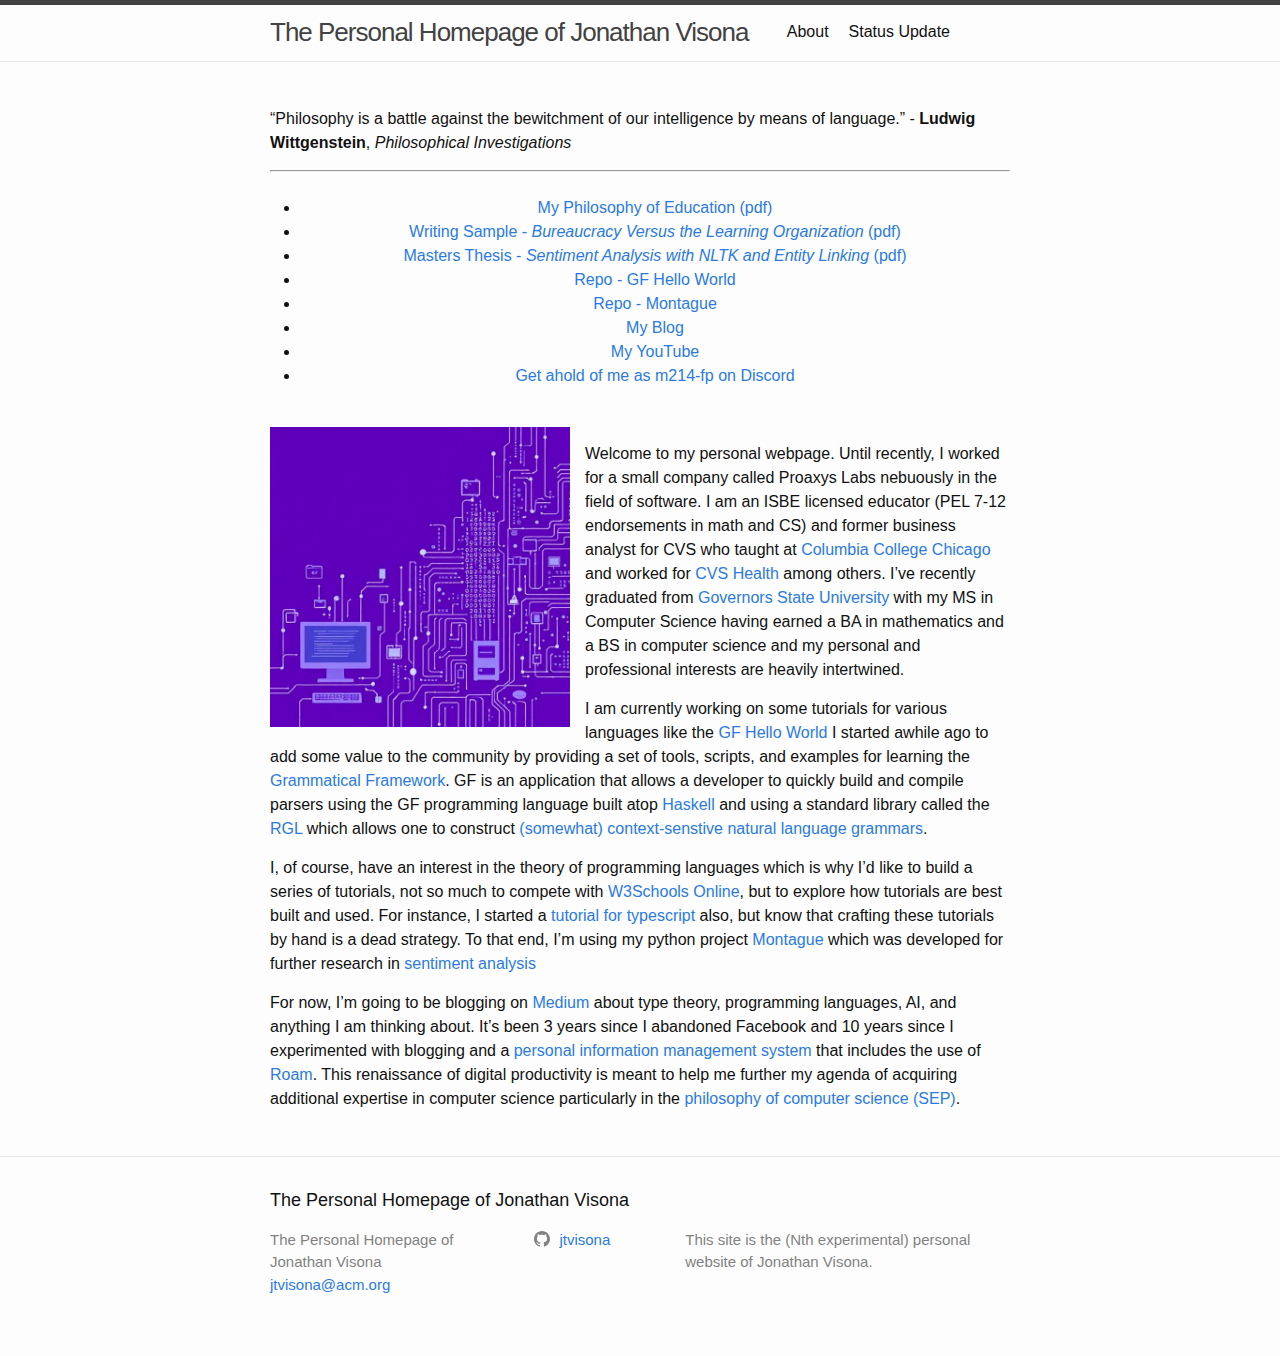
<file: index.html>
<!DOCTYPE html>
<html lang="en"><head>
  <meta charset="utf-8">
  <meta http-equiv="X-UA-Compatible" content="IE=edge">
  <meta name="viewport" content="width=device-width, initial-scale=1"><!-- Begin Jekyll SEO tag v2.8.0 -->
<title>The Personal Homepage of Jonathan Visona | This site is the (Nth experimental) personal website of Jonathan Visona.</title>
<meta name="generator" content="Jekyll v3.9.5" />
<meta property="og:title" content="The Personal Homepage of Jonathan Visona" />
<meta property="og:locale" content="en_US" />
<meta name="description" content="This site is the (Nth experimental) personal website of Jonathan Visona." />
<meta property="og:description" content="This site is the (Nth experimental) personal website of Jonathan Visona." />
<link rel="canonical" href="jtvisona.github.io/" />
<meta property="og:url" content="jtvisona.github.io/" />
<meta property="og:site_name" content="The Personal Homepage of Jonathan Visona" />
<meta property="og:type" content="website" />
<meta name="twitter:card" content="summary" />
<meta property="twitter:title" content="The Personal Homepage of Jonathan Visona" />
<script type="application/ld+json">
{"@context":"https://schema.org","@type":"WebSite","description":"This site is the (Nth experimental) personal website of Jonathan Visona.","headline":"The Personal Homepage of Jonathan Visona","name":"The Personal Homepage of Jonathan Visona","url":"jtvisona.github.io/"}</script>
<!-- End Jekyll SEO tag -->
<link rel="stylesheet" href="/assets/main.css"><link type="application/atom+xml" rel="alternate" href="jtvisona.github.io/feed.xml" title="The Personal Homepage of Jonathan Visona" />
</head>
<body><header class="site-header" role="banner">

  <div class="wrapper"><a class="site-title" rel="author" href="/">The Personal Homepage of Jonathan Visona</a><nav class="site-nav">
        <input type="checkbox" id="nav-trigger" class="nav-trigger" />
        <label for="nav-trigger">
          <span class="menu-icon">
            <svg viewBox="0 0 18 15" width="18px" height="15px">
              <path d="M18,1.484c0,0.82-0.665,1.484-1.484,1.484H1.484C0.665,2.969,0,2.304,0,1.484l0,0C0,0.665,0.665,0,1.484,0 h15.032C17.335,0,18,0.665,18,1.484L18,1.484z M18,7.516C18,8.335,17.335,9,16.516,9H1.484C0.665,9,0,8.335,0,7.516l0,0 c0-0.82,0.665-1.484,1.484-1.484h15.032C17.335,6.031,18,6.696,18,7.516L18,7.516z M18,13.516C18,14.335,17.335,15,16.516,15H1.484 C0.665,15,0,14.335,0,13.516l0,0c0-0.82,0.665-1.483,1.484-1.483h15.032C17.335,12.031,18,12.695,18,13.516L18,13.516z"/>
            </svg>
          </span>
        </label>

        <div class="trigger"><a class="page-link" href="/about/">About</a><a class="page-link" href="/status_update.html">Status Update</a><a class="page-link" href="/"></a><a class="page-link" href="/jtvisona.github.io/"></a><a class="page-link" href="/jtvisona.github.io/jtvisona.github.io/"></a></div>
      </nav></div>
</header>
<main class="page-content" aria-label="Content">
      <div class="wrapper">
        <div class="home"><h1 class="page-heading"></h1>
<p>“Philosophy is a battle against the bewitchment of our intelligence by means of language.” - <strong>Ludwig Wittgenstein</strong>, <em>Philosophical Investigations</em></p>
<hr />
<br>
<ul style="text-align: center;">
  <li><a href="https://github.com/jtvisona/shared-docs/blob/main/jtv-PhilOfEd.pdf" download>My Philosophy of Education (pdf)</a></li>
  <li><a href="https://github.com/jtvisona/shared-docs/blob/main/jtv-BurVtheLO.pdf" download>Writing Sample - <em>Bureaucracy Versus the Learning Organization</em> (pdf)</a></li>
  <li><a href="https://github.com/jtvisona/shared-docs/blob/main/jtv-SAwNLTKandEL.pdf" download>Masters Thesis - <em>Sentiment Analysis with NLTK and Entity Linking</em> (pdf)</a></li>
  <li><a href="https://github.com/jtvisona/gf-hello-world">Repo - GF Hello World</a></li>
  <li><a href="https://github.com/jtvisona/montague">Repo - Montague</a></li>
  <li><a href="https://medium.com/@jonathanvisona">My Blog</a></li>
  <li><a href="https://www.youtube.com/channel/UCNAnawTYyrf-EGBoqz0AA7A">My YouTube</a></li>
  <li><a href="https://discord.com/download">Get ahold of me as m214-fp on Discord</a></li>
</ul>
<br>
<p><img src="/images/data_computers_education.png" alt="Data, Computers, and Education" title="a title" width="300" height="300" class="image-left"/></p>

<p>Welcome to my personal webpage. Until recently, I worked for a small company called Proaxys Labs nebuously in the field of software. I am an ISBE licensed educator (PEL 7-12 endorsements in math and CS) and former business analyst for CVS who taught at <a href="https://www.colum.edu/">Columbia College Chicago</a> and worked for <a href="https://www.cvshealth.com/">CVS Health</a> among others. I’ve recently graduated from <a href="https://www.govst.edu/">Governors State University</a> with my MS in Computer Science having earned a BA in mathematics and a BS in computer science and my personal and professional interests are heavily intertwined.</p>

<p>I am currently working on some tutorials for various languages like the <a href="https://github.com/jtvisona/gf-hello-world">GF Hello World</a> I started awhile ago to add some value to the community by providing a set of tools, scripts, and examples for learning the <a href="https://www.grammaticalframework.org/">Grammatical Framework</a>. GF is an application that allows a developer to quickly build and compile parsers using the GF programming language built atop <a href="https://www.haskell.org/">Haskell</a> and using a standard library called the <a href="https://www.grammaticalframework.org/lib/doc/rgl-tutorial/index.html">RGL</a> which allows one to construct <a href="https://en.wikipedia.org/wiki/Context-sensitive_grammar">(somewhat) context-senstive natural language grammars</a>.</p>

<p>I, of course, have an interest in the theory of programming languages which is why I’d like to build a series of tutorials, not so much to compete with <a href="https://www.w3schools.com/">W3Schools Online</a>, but to explore how tutorials are best built and used. For instance, I started a <a href="https://github.com/jtvisona/ts-hello-world">tutorial for typescript</a> also, but know that crafting these tutorials by hand is a dead strategy. To that end, I’m using my python project <a href="https://github.com/jtvisona/montague">Montague</a> which was developed for further research in <a href="https://en.wikipedia.org/wiki/Sentiment_analysis">sentiment analysis</a></p>

<p>For now, I’m going to be blogging on <a href="https://medium.com/@jonathanvisona">Medium</a> about type theory, programming languages, AI, and anything I am thinking about. It’s been 3 years since I abandoned Facebook and 10 years since I experimented with blogging and a <a href="https://en.wikipedia.org/wiki/Personal_information_management">personal information management system</a> that includes the use of <a href="roamreasearch.com">Roam</a>. This renaissance of digital productivity is meant to help me further my agenda of acquiring additional expertise in computer science particularly in the <a href="https://plato.stanford.edu/entries/computer-science/">philosophy of computer science (SEP)</a>.</p>

</div>

      </div>
    </main><footer class="site-footer h-card">
  <data class="u-url" href="/"></data>

  <div class="wrapper">

    <h2 class="footer-heading">The Personal Homepage of Jonathan Visona</h2>

    <div class="footer-col-wrapper">
      <div class="footer-col footer-col-1">
        <ul class="contact-list">
          <li class="p-name">The Personal Homepage of Jonathan Visona</li><li><a class="u-email" href="mailto:jtvisona@acm.org">jtvisona@acm.org</a></li></ul>
      </div>

      <div class="footer-col footer-col-2"><ul class="social-media-list"><li><a href="https://github.com/jtvisona"><svg class="svg-icon"><use xlink:href="/assets/minima-social-icons.svg#github"></use></svg> <span class="username">jtvisona</span></a></li></ul>
</div>

      <div class="footer-col footer-col-3">
        <p>This site is the (Nth experimental) personal website of Jonathan Visona.</p>
      </div>
    </div>

  </div>

</footer>
</body>

</html>
</file>
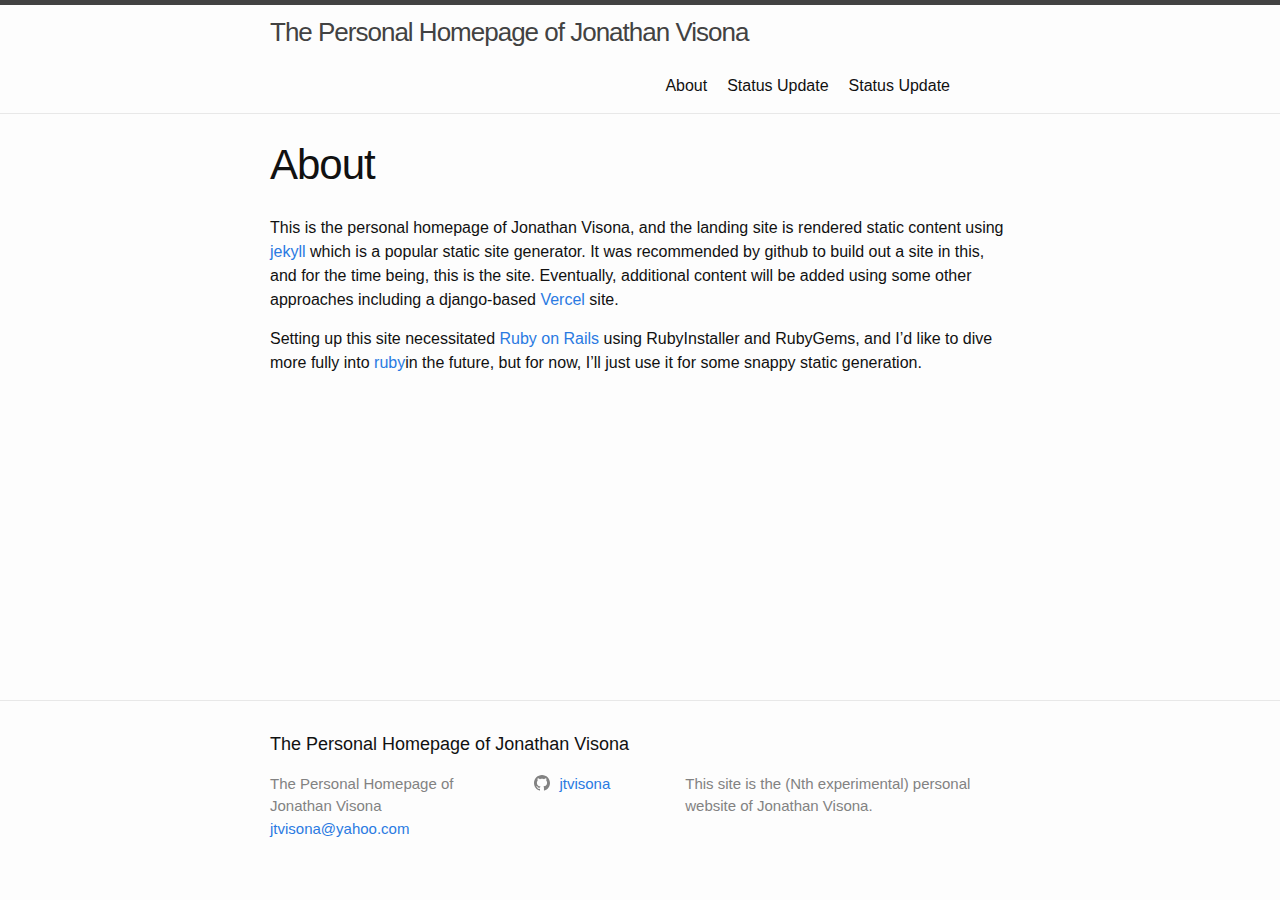
<file: about/index.html>
<!DOCTYPE html>
<html lang="en"><head>
  <meta charset="utf-8">
  <meta http-equiv="X-UA-Compatible" content="IE=edge">
  <meta name="viewport" content="width=device-width, initial-scale=1"><!-- Begin Jekyll SEO tag v2.8.0 -->
<title>About | The Personal Homepage of Jonathan Visona</title>
<meta name="generator" content="Jekyll v3.9.5" />
<meta property="og:title" content="About" />
<meta property="og:locale" content="en_US" />
<meta name="description" content="This site is the (Nth experimental) personal website of Jonathan Visona." />
<meta property="og:description" content="This site is the (Nth experimental) personal website of Jonathan Visona." />
<link rel="canonical" href="jtvisona.github.io/about/" />
<meta property="og:url" content="jtvisona.github.io/about/" />
<meta property="og:site_name" content="The Personal Homepage of Jonathan Visona" />
<meta property="og:type" content="website" />
<meta name="twitter:card" content="summary" />
<meta property="twitter:title" content="About" />
<script type="application/ld+json">
{"@context":"https://schema.org","@type":"WebSite","description":"This site is the (Nth experimental) personal website of Jonathan Visona.","headline":"About","name":"The Personal Homepage of Jonathan Visona","url":"jtvisona.github.io/about/"}</script>
<!-- End Jekyll SEO tag -->
<link rel="stylesheet" href="/assets/main.css"><link type="application/atom+xml" rel="alternate" href="jtvisona.github.io/feed.xml" title="The Personal Homepage of Jonathan Visona" /></head>
<body><header class="site-header" role="banner">

  <div class="wrapper"><a class="site-title" rel="author" href="/">The Personal Homepage of Jonathan Visona</a><nav class="site-nav">
        <input type="checkbox" id="nav-trigger" class="nav-trigger" />
        <label for="nav-trigger">
          <span class="menu-icon">
            <svg viewBox="0 0 18 15" width="18px" height="15px">
              <path d="M18,1.484c0,0.82-0.665,1.484-1.484,1.484H1.484C0.665,2.969,0,2.304,0,1.484l0,0C0,0.665,0.665,0,1.484,0 h15.032C17.335,0,18,0.665,18,1.484L18,1.484z M18,7.516C18,8.335,17.335,9,16.516,9H1.484C0.665,9,0,8.335,0,7.516l0,0 c0-0.82,0.665-1.484,1.484-1.484h15.032C17.335,6.031,18,6.696,18,7.516L18,7.516z M18,13.516C18,14.335,17.335,15,16.516,15H1.484 C0.665,15,0,14.335,0,13.516l0,0c0-0.82,0.665-1.483,1.484-1.483h15.032C17.335,12.031,18,12.695,18,13.516L18,13.516z"/>
            </svg>
          </span>
        </label>

        <div class="trigger"><a class="page-link" href="/about/">About</a><a class="page-link" href="/post_template.markdown.txt">Status Update</a><a class="page-link" href="/status_update.html">Status Update</a><a class="page-link" href="/"></a><a class="page-link" href="/jtvisona.github.io/"></a><a class="page-link" href="/jtvisona.github.io/jtvisona.github.io/"></a></div>
      </nav></div>
</header>
<main class="page-content" aria-label="Content">
      <div class="wrapper">
        <article class="post">

  <header class="post-header">
    <h1 class="post-title">About</h1>
  </header>

  <div class="post-content">
    <p>This is the personal homepage of Jonathan Visona, and the landing site is rendered static content using <a href="https://en.wikipedia.org/wiki/Jekyll_(software)">jekyll</a> which is a popular static site generator. It was recommended by github to build out a site in this, and for the time being, this is the site. Eventually, additional content will be added using some other approaches including a django-based <a href="https://en.wikipedia.org/wiki/Vercel">Vercel</a> site.</p>

<p>Setting up this site necessitated <a href="https://en.wikipedia.org/wiki/Ruby_on_Rails">Ruby on Rails</a> using RubyInstaller and RubyGems, and I’d like to dive more fully into <a href="https://en.wikipedia.org/wiki/Ruby_(programming_language)">ruby</a>in the future, but for now, I’ll just use it for some snappy static generation.</p>


  </div>

</article>

      </div>
    </main><footer class="site-footer h-card">
  <data class="u-url" href="/"></data>

  <div class="wrapper">

    <h2 class="footer-heading">The Personal Homepage of Jonathan Visona</h2>

    <div class="footer-col-wrapper">
      <div class="footer-col footer-col-1">
        <ul class="contact-list">
          <li class="p-name">The Personal Homepage of Jonathan Visona</li><li><a class="u-email" href="mailto:jtvisona@yahoo.com">jtvisona@yahoo.com</a></li></ul>
      </div>

      <div class="footer-col footer-col-2"><ul class="social-media-list"><li><a href="https://github.com/jtvisona"><svg class="svg-icon"><use xlink:href="/assets/minima-social-icons.svg#github"></use></svg> <span class="username">jtvisona</span></a></li></ul>
</div>

      <div class="footer-col footer-col-3">
        <p>This site is the (Nth experimental) personal website of Jonathan Visona.</p>
      </div>
    </div>

  </div>

</footer>
</body>

</html>
</file>
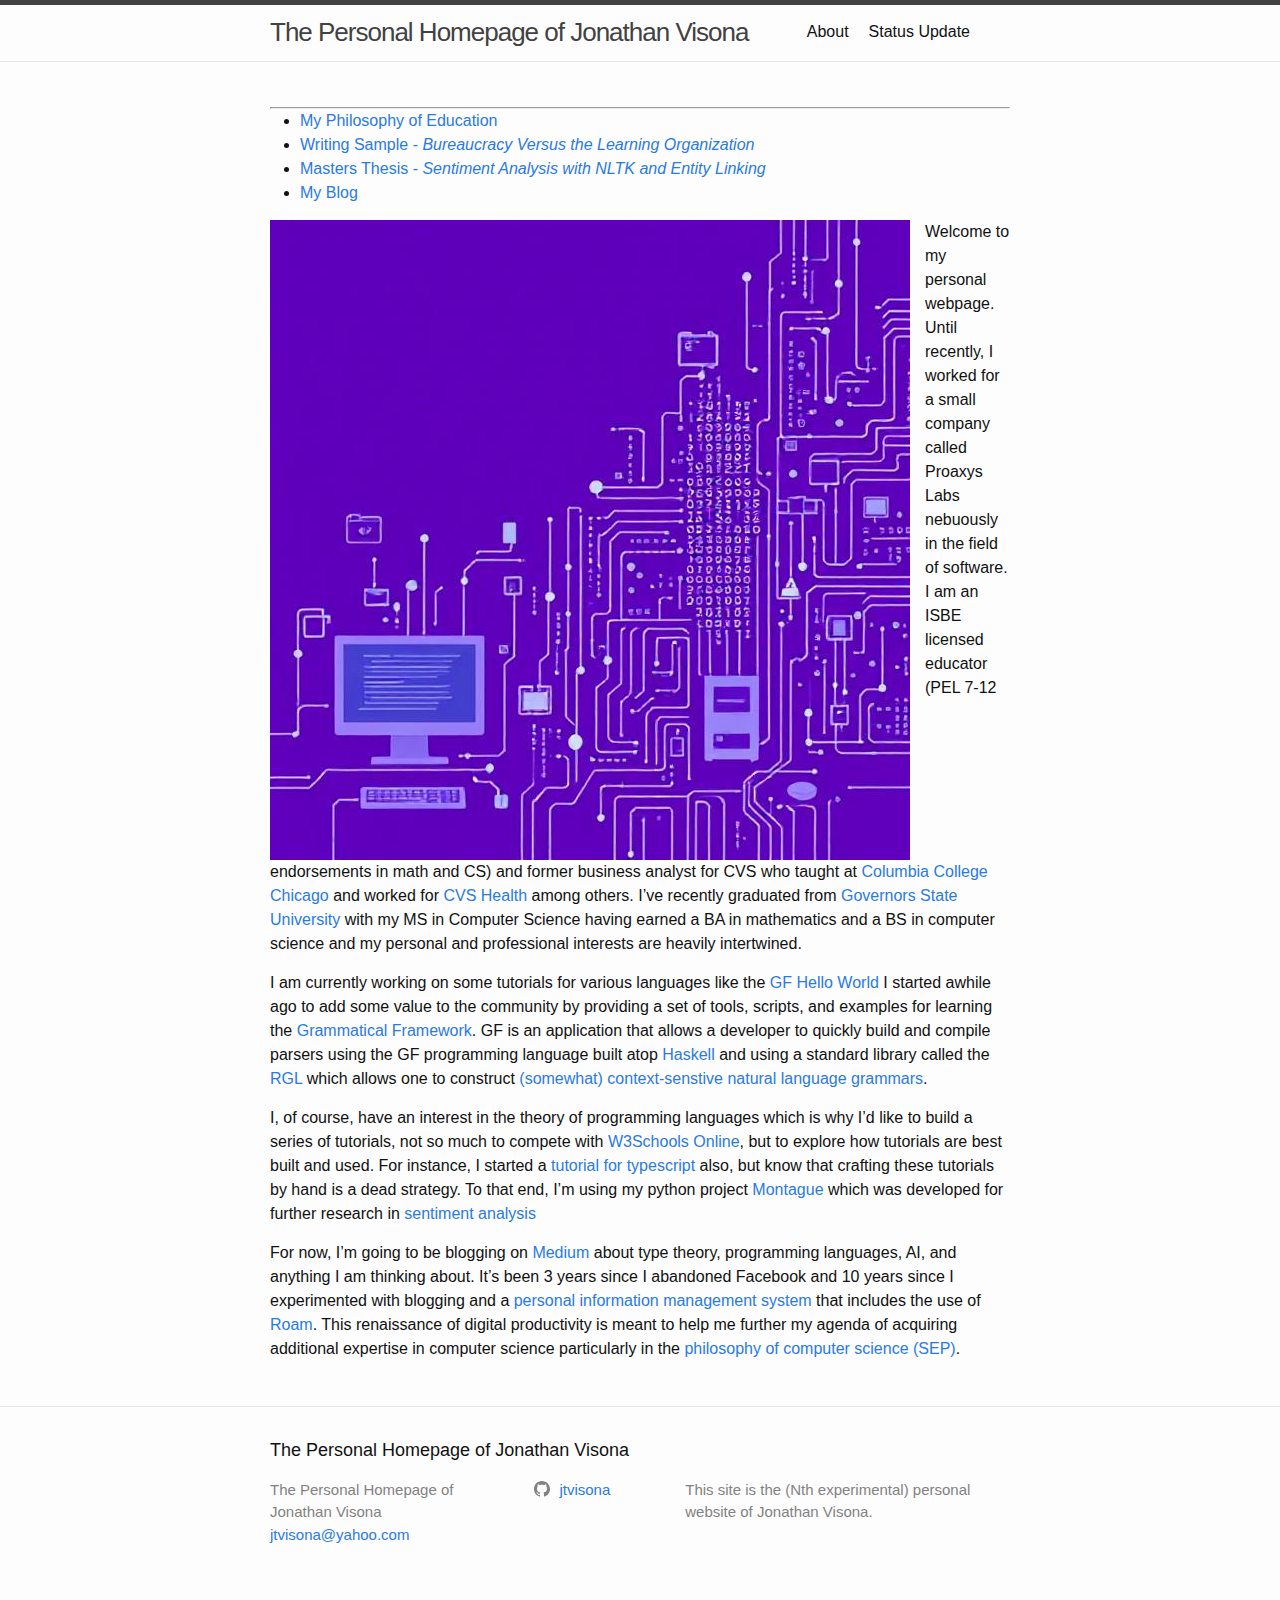
<file: jtvisona.github.io/index.html>
<!DOCTYPE html>
<html lang="en"><head>
  <meta charset="utf-8">
  <meta http-equiv="X-UA-Compatible" content="IE=edge">
  <meta name="viewport" content="width=device-width, initial-scale=1"><!-- Begin Jekyll SEO tag v2.8.0 -->
<title>The Personal Homepage of Jonathan Visona | This site is the (Nth experimental) personal website of Jonathan Visona.</title>
<meta name="generator" content="Jekyll v3.9.5" />
<meta property="og:title" content="The Personal Homepage of Jonathan Visona" />
<meta property="og:locale" content="en_US" />
<meta name="description" content="This site is the (Nth experimental) personal website of Jonathan Visona." />
<meta property="og:description" content="This site is the (Nth experimental) personal website of Jonathan Visona." />
<link rel="canonical" href="jtvisona.github.io/" />
<meta property="og:url" content="jtvisona.github.io/" />
<meta property="og:site_name" content="The Personal Homepage of Jonathan Visona" />
<meta property="og:type" content="website" />
<meta name="twitter:card" content="summary" />
<meta property="twitter:title" content="The Personal Homepage of Jonathan Visona" />
<script type="application/ld+json">
{"@context":"https://schema.org","@type":"WebSite","description":"This site is the (Nth experimental) personal website of Jonathan Visona.","headline":"The Personal Homepage of Jonathan Visona","name":"The Personal Homepage of Jonathan Visona","url":"jtvisona.github.io/"}</script>
<!-- End Jekyll SEO tag -->
<link rel="stylesheet" href="/assets/main.css"><link type="application/atom+xml" rel="alternate" href="jtvisona.github.io/feed.xml" title="The Personal Homepage of Jonathan Visona" /></head>
<body><header class="site-header" role="banner">

  <div class="wrapper"><a class="site-title" rel="author" href="/">The Personal Homepage of Jonathan Visona</a><nav class="site-nav">
        <input type="checkbox" id="nav-trigger" class="nav-trigger" />
        <label for="nav-trigger">
          <span class="menu-icon">
            <svg viewBox="0 0 18 15" width="18px" height="15px">
              <path d="M18,1.484c0,0.82-0.665,1.484-1.484,1.484H1.484C0.665,2.969,0,2.304,0,1.484l0,0C0,0.665,0.665,0,1.484,0 h15.032C17.335,0,18,0.665,18,1.484L18,1.484z M18,7.516C18,8.335,17.335,9,16.516,9H1.484C0.665,9,0,8.335,0,7.516l0,0 c0-0.82,0.665-1.484,1.484-1.484h15.032C17.335,6.031,18,6.696,18,7.516L18,7.516z M18,13.516C18,14.335,17.335,15,16.516,15H1.484 C0.665,15,0,14.335,0,13.516l0,0c0-0.82,0.665-1.483,1.484-1.483h15.032C17.335,12.031,18,12.695,18,13.516L18,13.516z"/>
            </svg>
          </span>
        </label>

        <div class="trigger"><a class="page-link" href="/about/">About</a><a class="page-link" href="/template.html">Status Update</a><a class="page-link" href="/"></a><a class="page-link" href="/jtvisona.github.io/"></a></div>
      </nav></div>
</header>
<main class="page-content" aria-label="Content">
      <div class="wrapper">
        <div class="home"><h1 class="page-heading"></h1>
<hr />

<ul>
  <li><a href="https://github.com/jtvisona/shared-docs/blob/main/jtv-PhilOfEd.pdf">My Philosophy of Education</a></li>
  <li><a href="https://github.com/jtvisona/shared-docs/blob/main/jtv-BurVtheLO.pdf">Writing Sample - <em>Bureaucracy Versus the Learning Organization</em></a></li>
  <li><a href="https://github.com/jtvisona/shared-docs/blob/main/jtv-SAwNLTKandEL.pdf">Masters Thesis - <em>Sentiment Analysis with NLTK and Entity Linking</em></a></li>
  <li><a href="https://medium.com/@jonathanvisona">My Blog</a></li>
</ul>

<p><img src="/images/data_computers_education.png" alt="Data, Computers, and Education" title="DCI" class="image-left"/></p>

<p>Welcome to my personal webpage. Until recently, I worked for a small company called Proaxys Labs nebuously in the field of software. I am an ISBE licensed educator (PEL 7-12 endorsements in math and CS) and former business analyst for CVS who taught at <a href="https://www.colum.edu/">Columbia College Chicago</a> and worked for <a href="https://www.cvshealth.com/">CVS Health</a> among others. I’ve recently graduated from <a href="https://www.govst.edu/">Governors State University</a> with my MS in Computer Science having earned a BA in mathematics and a BS in computer science and my personal and professional interests are heavily intertwined.</p>

<p>I am currently working on some tutorials for various languages like the <a href="https://github.com/jtvisona/gf-hello-world">GF Hello World</a> I started awhile ago to add some value to the community by providing a set of tools, scripts, and examples for learning the <a href="https://www.grammaticalframework.org/">Grammatical Framework</a>. GF is an application that allows a developer to quickly build and compile parsers using the GF programming language built atop <a href="https://www.haskell.org/">Haskell</a> and using a standard library called the <a href="https://www.grammaticalframework.org/lib/doc/rgl-tutorial/index.html">RGL</a> which allows one to construct <a href="https://en.wikipedia.org/wiki/Context-sensitive_grammar">(somewhat) context-senstive natural language grammars</a>.</p>

<p>I, of course, have an interest in the theory of programming languages which is why I’d like to build a series of tutorials, not so much to compete with <a href="https://www.w3schools.com/">W3Schools Online</a>, but to explore how tutorials are best built and used. For instance, I started a <a href="https://github.com/jtvisona/ts-hello-world">tutorial for typescript</a> also, but know that crafting these tutorials by hand is a dead strategy. To that end, I’m using my python project <a href="https://github.com/jtvisona/montague">Montague</a> which was developed for further research in <a href="https://en.wikipedia.org/wiki/Sentiment_analysis">sentiment analysis</a></p>

<p>For now, I’m going to be blogging on <a href="https://medium.com/@jonathanvisona">Medium</a> about type theory, programming languages, AI, and anything I am thinking about. It’s been 3 years since I abandoned Facebook and 10 years since I experimented with blogging and a <a href="https://en.wikipedia.org/wiki/Personal_information_management">personal information management system</a> that includes the use of <a href="roamreasearch.com">Roam</a>. This renaissance of digital productivity is meant to help me further my agenda of acquiring additional expertise in computer science particularly in the <a href="https://plato.stanford.edu/entries/computer-science/">philosophy of computer science (SEP)</a>.</p>

</div>

      </div>
    </main><footer class="site-footer h-card">
  <data class="u-url" href="/"></data>

  <div class="wrapper">

    <h2 class="footer-heading">The Personal Homepage of Jonathan Visona</h2>

    <div class="footer-col-wrapper">
      <div class="footer-col footer-col-1">
        <ul class="contact-list">
          <li class="p-name">The Personal Homepage of Jonathan Visona</li><li><a class="u-email" href="mailto:jtvisona@yahoo.com">jtvisona@yahoo.com</a></li></ul>
      </div>

      <div class="footer-col footer-col-2"><ul class="social-media-list"><li><a href="https://github.com/jtvisona"><svg class="svg-icon"><use xlink:href="/assets/minima-social-icons.svg#github"></use></svg> <span class="username">jtvisona</span></a></li></ul>
</div>

      <div class="footer-col footer-col-3">
        <p>This site is the (Nth experimental) personal website of Jonathan Visona.</p>
      </div>
    </div>

  </div>

</footer>
</body>

</html>
</file>
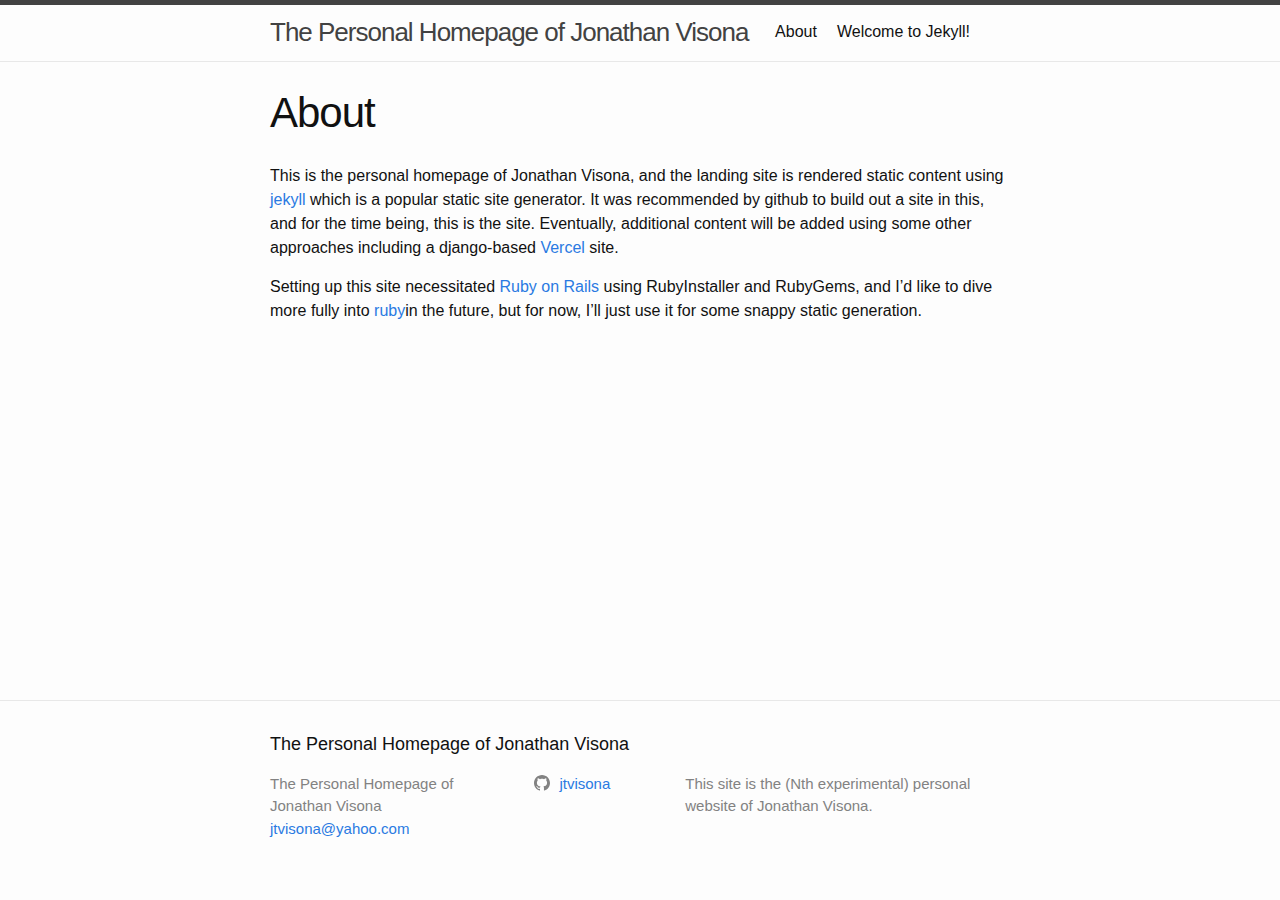
<file: jtvisona.github.io/about/index.html>
<!DOCTYPE html>
<html lang="en"><head>
  <meta charset="utf-8">
  <meta http-equiv="X-UA-Compatible" content="IE=edge">
  <meta name="viewport" content="width=device-width, initial-scale=1"><!-- Begin Jekyll SEO tag v2.8.0 -->
<title>About | The Personal Homepage of Jonathan Visona</title>
<meta name="generator" content="Jekyll v3.9.5" />
<meta property="og:title" content="About" />
<meta property="og:locale" content="en_US" />
<meta name="description" content="This site is the (Nth experimental) personal website of Jonathan Visona." />
<meta property="og:description" content="This site is the (Nth experimental) personal website of Jonathan Visona." />
<link rel="canonical" href="jtvisona.github.io/about/" />
<meta property="og:url" content="jtvisona.github.io/about/" />
<meta property="og:site_name" content="The Personal Homepage of Jonathan Visona" />
<meta property="og:type" content="website" />
<meta name="twitter:card" content="summary" />
<meta property="twitter:title" content="About" />
<script type="application/ld+json">
{"@context":"https://schema.org","@type":"WebSite","description":"This site is the (Nth experimental) personal website of Jonathan Visona.","headline":"About","name":"The Personal Homepage of Jonathan Visona","url":"jtvisona.github.io/about/"}</script>
<!-- End Jekyll SEO tag -->
<link rel="stylesheet" href="/assets/main.css"><link type="application/atom+xml" rel="alternate" href="jtvisona.github.io/feed.xml" title="The Personal Homepage of Jonathan Visona" /></head>
<body><header class="site-header" role="banner">

  <div class="wrapper"><a class="site-title" rel="author" href="/">The Personal Homepage of Jonathan Visona</a><nav class="site-nav">
        <input type="checkbox" id="nav-trigger" class="nav-trigger" />
        <label for="nav-trigger">
          <span class="menu-icon">
            <svg viewBox="0 0 18 15" width="18px" height="15px">
              <path d="M18,1.484c0,0.82-0.665,1.484-1.484,1.484H1.484C0.665,2.969,0,2.304,0,1.484l0,0C0,0.665,0.665,0,1.484,0 h15.032C17.335,0,18,0.665,18,1.484L18,1.484z M18,7.516C18,8.335,17.335,9,16.516,9H1.484C0.665,9,0,8.335,0,7.516l0,0 c0-0.82,0.665-1.484,1.484-1.484h15.032C17.335,6.031,18,6.696,18,7.516L18,7.516z M18,13.516C18,14.335,17.335,15,16.516,15H1.484 C0.665,15,0,14.335,0,13.516l0,0c0-0.82,0.665-1.483,1.484-1.483h15.032C17.335,12.031,18,12.695,18,13.516L18,13.516z"/>
            </svg>
          </span>
        </label>

        <div class="trigger"><a class="page-link" href="/about/">About</a><a class="page-link" href="/template.html">Welcome to Jekyll!</a><a class="page-link" href="/"></a><a class="page-link" href="/jtvisona.github.io/"></a></div>
      </nav></div>
</header>
<main class="page-content" aria-label="Content">
      <div class="wrapper">
        <article class="post">

  <header class="post-header">
    <h1 class="post-title">About</h1>
  </header>

  <div class="post-content">
    <p>This is the personal homepage of Jonathan Visona, and the landing site is rendered static content using <a href="https://en.wikipedia.org/wiki/Jekyll_(software)">jekyll</a> which is a popular static site generator. It was recommended by github to build out a site in this, and for the time being, this is the site. Eventually, additional content will be added using some other approaches including a django-based <a href="https://en.wikipedia.org/wiki/Vercel">Vercel</a> site.</p>

<p>Setting up this site necessitated <a href="https://en.wikipedia.org/wiki/Ruby_on_Rails">Ruby on Rails</a> using RubyInstaller and RubyGems, and I’d like to dive more fully into <a href="https://en.wikipedia.org/wiki/Ruby_(programming_language)">ruby</a>in the future, but for now, I’ll just use it for some snappy static generation.</p>


  </div>

</article>

      </div>
    </main><footer class="site-footer h-card">
  <data class="u-url" href="/"></data>

  <div class="wrapper">

    <h2 class="footer-heading">The Personal Homepage of Jonathan Visona</h2>

    <div class="footer-col-wrapper">
      <div class="footer-col footer-col-1">
        <ul class="contact-list">
          <li class="p-name">The Personal Homepage of Jonathan Visona</li><li><a class="u-email" href="mailto:jtvisona@yahoo.com">jtvisona@yahoo.com</a></li></ul>
      </div>

      <div class="footer-col footer-col-2"><ul class="social-media-list"><li><a href="https://github.com/jtvisona"><svg class="svg-icon"><use xlink:href="/assets/minima-social-icons.svg#github"></use></svg> <span class="username">jtvisona</span></a></li></ul>
</div>

      <div class="footer-col footer-col-3">
        <p>This site is the (Nth experimental) personal website of Jonathan Visona.</p>
      </div>
    </div>

  </div>

</footer>
</body>

</html>
</file>
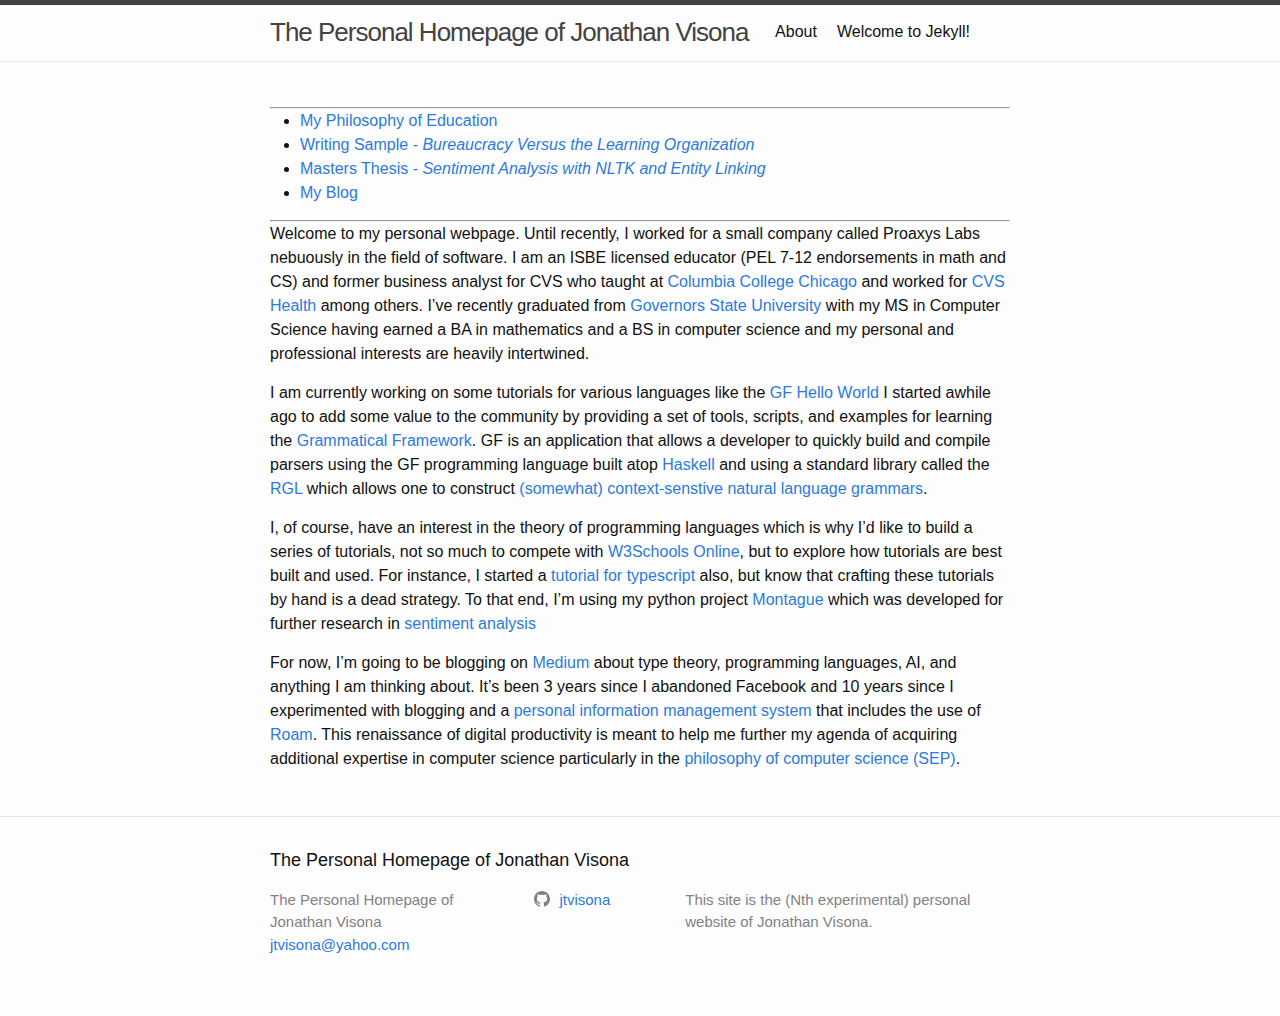
<file: jtvisona.github.io/jtvisona.github.io/index.html>
<!DOCTYPE html>
<html lang="en"><head>
  <meta charset="utf-8">
  <meta http-equiv="X-UA-Compatible" content="IE=edge">
  <meta name="viewport" content="width=device-width, initial-scale=1"><!-- Begin Jekyll SEO tag v2.8.0 -->
<title>The Personal Homepage of Jonathan Visona | This site is the (Nth experimental) personal website of Jonathan Visona.</title>
<meta name="generator" content="Jekyll v3.9.5" />
<meta property="og:title" content="The Personal Homepage of Jonathan Visona" />
<meta property="og:locale" content="en_US" />
<meta name="description" content="This site is the (Nth experimental) personal website of Jonathan Visona." />
<meta property="og:description" content="This site is the (Nth experimental) personal website of Jonathan Visona." />
<link rel="canonical" href="jtvisona.github.io/" />
<meta property="og:url" content="jtvisona.github.io/" />
<meta property="og:site_name" content="The Personal Homepage of Jonathan Visona" />
<meta property="og:type" content="website" />
<meta name="twitter:card" content="summary" />
<meta property="twitter:title" content="The Personal Homepage of Jonathan Visona" />
<script type="application/ld+json">
{"@context":"https://schema.org","@type":"WebSite","description":"This site is the (Nth experimental) personal website of Jonathan Visona.","headline":"The Personal Homepage of Jonathan Visona","name":"The Personal Homepage of Jonathan Visona","url":"jtvisona.github.io/"}</script>
<!-- End Jekyll SEO tag -->
<link rel="stylesheet" href="/assets/main.css"><link type="application/atom+xml" rel="alternate" href="jtvisona.github.io/feed.xml" title="The Personal Homepage of Jonathan Visona" /></head>
<body><header class="site-header" role="banner">

  <div class="wrapper"><a class="site-title" rel="author" href="/">The Personal Homepage of Jonathan Visona</a><nav class="site-nav">
        <input type="checkbox" id="nav-trigger" class="nav-trigger" />
        <label for="nav-trigger">
          <span class="menu-icon">
            <svg viewBox="0 0 18 15" width="18px" height="15px">
              <path d="M18,1.484c0,0.82-0.665,1.484-1.484,1.484H1.484C0.665,2.969,0,2.304,0,1.484l0,0C0,0.665,0.665,0,1.484,0 h15.032C17.335,0,18,0.665,18,1.484L18,1.484z M18,7.516C18,8.335,17.335,9,16.516,9H1.484C0.665,9,0,8.335,0,7.516l0,0 c0-0.82,0.665-1.484,1.484-1.484h15.032C17.335,6.031,18,6.696,18,7.516L18,7.516z M18,13.516C18,14.335,17.335,15,16.516,15H1.484 C0.665,15,0,14.335,0,13.516l0,0c0-0.82,0.665-1.483,1.484-1.483h15.032C17.335,12.031,18,12.695,18,13.516L18,13.516z"/>
            </svg>
          </span>
        </label>

        <div class="trigger"><a class="page-link" href="/about/">About</a><a class="page-link" href="/template.html">Welcome to Jekyll!</a><a class="page-link" href="/"></a><a class="page-link" href="/jtvisona.github.io/"></a></div>
      </nav></div>
</header>
<main class="page-content" aria-label="Content">
      <div class="wrapper">
        <div class="home"><h1 class="page-heading"></h1>
<hr />

<ul>
  <li><a href="https://github.com/jtvisona/shared-docs/blob/main/jtv-PhilOfEd.pdf">My Philosophy of Education</a></li>
  <li><a href="https://github.com/jtvisona/shared-docs/blob/main/jtv-BurVtheLO.pdf">Writing Sample - <em>Bureaucracy Versus the Learning Organization</em></a></li>
  <li><a href="https://github.com/jtvisona/shared-docs/blob/main/jtv-SAwNLTKandEL.pdf">Masters Thesis - <em>Sentiment Analysis with NLTK and Entity Linking</em></a></li>
  <li><a href="https://medium.com/@jonathanvisona">My Blog</a></li>
</ul>

<hr />

<p>Welcome to my personal webpage. Until recently, I worked for a small company called Proaxys Labs nebuously in the field of software. I am an ISBE licensed educator (PEL 7-12 endorsements in math and CS) and former business analyst for CVS who taught at <a href="https://www.colum.edu/">Columbia College Chicago</a> and worked for <a href="https://www.cvshealth.com/">CVS Health</a> among others. I’ve recently graduated from <a href="https://www.govst.edu/">Governors State University</a> with my MS in Computer Science having earned a BA in mathematics and a BS in computer science and my personal and professional interests are heavily intertwined.</p>

<p>I am currently working on some tutorials for various languages like the <a href="https://github.com/jtvisona/gf-hello-world">GF Hello World</a> I started awhile ago to add some value to the community by providing a set of tools, scripts, and examples for learning the <a href="https://www.grammaticalframework.org/">Grammatical Framework</a>. GF is an application that allows a developer to quickly build and compile parsers using the GF programming language built atop <a href="https://www.haskell.org/">Haskell</a> and using a standard library called the <a href="https://www.grammaticalframework.org/lib/doc/rgl-tutorial/index.html">RGL</a> which allows one to construct <a href="https://en.wikipedia.org/wiki/Context-sensitive_grammar">(somewhat) context-senstive natural language grammars</a>.</p>

<p>I, of course, have an interest in the theory of programming languages which is why I’d like to build a series of tutorials, not so much to compete with <a href="https://www.w3schools.com/">W3Schools Online</a>, but to explore how tutorials are best built and used. For instance, I started a <a href="https://github.com/jtvisona/ts-hello-world">tutorial for typescript</a> also, but know that crafting these tutorials by hand is a dead strategy. To that end, I’m using my python project <a href="https://github.com/jtvisona/montague">Montague</a> which was developed for further research in <a href="https://en.wikipedia.org/wiki/Sentiment_analysis">sentiment analysis</a></p>

<p>For now, I’m going to be blogging on <a href="https://medium.com/@jonathanvisona">Medium</a> about type theory, programming languages, AI, and anything I am thinking about. It’s been 3 years since I abandoned Facebook and 10 years since I experimented with blogging and a <a href="https://en.wikipedia.org/wiki/Personal_information_management">personal information management system</a> that includes the use of <a href="roamreasearch.com">Roam</a>. This renaissance of digital productivity is meant to help me further my agenda of acquiring additional expertise in computer science particularly in the <a href="https://plato.stanford.edu/entries/computer-science/">philosophy of computer science (SEP)</a>.</p>

</div>

      </div>
    </main><footer class="site-footer h-card">
  <data class="u-url" href="/"></data>

  <div class="wrapper">

    <h2 class="footer-heading">The Personal Homepage of Jonathan Visona</h2>

    <div class="footer-col-wrapper">
      <div class="footer-col footer-col-1">
        <ul class="contact-list">
          <li class="p-name">The Personal Homepage of Jonathan Visona</li><li><a class="u-email" href="mailto:jtvisona@yahoo.com">jtvisona@yahoo.com</a></li></ul>
      </div>

      <div class="footer-col footer-col-2"><ul class="social-media-list"><li><a href="https://github.com/jtvisona"><svg class="svg-icon"><use xlink:href="/assets/minima-social-icons.svg#github"></use></svg> <span class="username">jtvisona</span></a></li></ul>
</div>

      <div class="footer-col footer-col-3">
        <p>This site is the (Nth experimental) personal website of Jonathan Visona.</p>
      </div>
    </div>

  </div>

</footer>
</body>

</html>
</file>
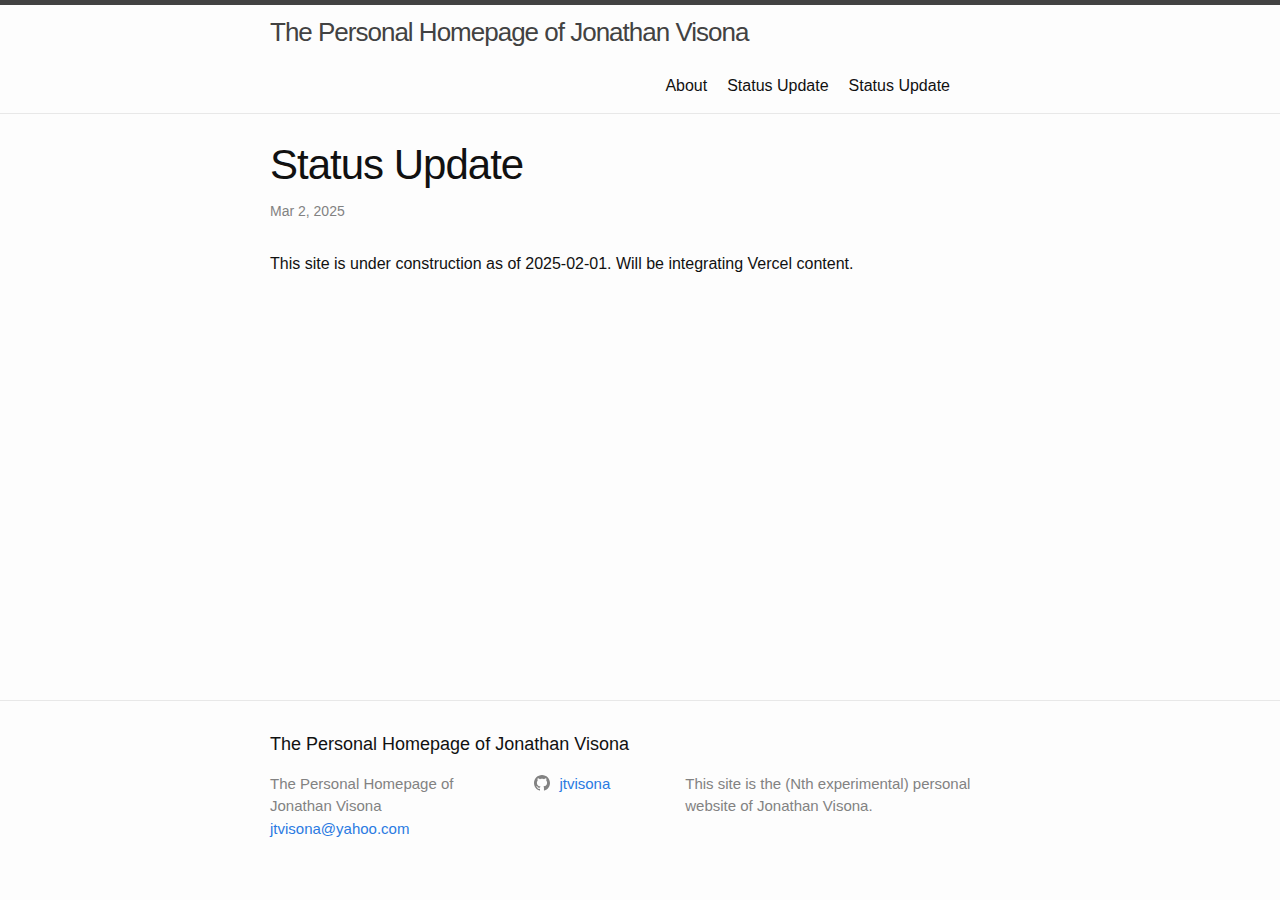
<file: status_update.html>
<!DOCTYPE html>
<html lang="en"><head>
  <meta charset="utf-8">
  <meta http-equiv="X-UA-Compatible" content="IE=edge">
  <meta name="viewport" content="width=device-width, initial-scale=1"><!-- Begin Jekyll SEO tag v2.8.0 -->
<title>Status Update | The Personal Homepage of Jonathan Visona</title>
<meta name="generator" content="Jekyll v3.9.5" />
<meta property="og:title" content="Status Update" />
<meta property="og:locale" content="en_US" />
<meta name="description" content="This site is the (Nth experimental) personal website of Jonathan Visona." />
<meta property="og:description" content="This site is the (Nth experimental) personal website of Jonathan Visona." />
<link rel="canonical" href="jtvisona.github.io/status_update.html" />
<meta property="og:url" content="jtvisona.github.io/status_update.html" />
<meta property="og:site_name" content="The Personal Homepage of Jonathan Visona" />
<meta property="og:type" content="article" />
<meta property="article:published_time" content="2025-03-02T11:00:00-06:00" />
<meta name="twitter:card" content="summary" />
<meta property="twitter:title" content="Status Update" />
<script type="application/ld+json">
{"@context":"https://schema.org","@type":"BlogPosting","dateModified":"2025-03-02T11:00:00-06:00","datePublished":"2025-03-02T11:00:00-06:00","description":"This site is the (Nth experimental) personal website of Jonathan Visona.","headline":"Status Update","mainEntityOfPage":{"@type":"WebPage","@id":"jtvisona.github.io/status_update.html"},"url":"jtvisona.github.io/status_update.html"}</script>
<!-- End Jekyll SEO tag -->
<link rel="stylesheet" href="/assets/main.css"><link type="application/atom+xml" rel="alternate" href="jtvisona.github.io/feed.xml" title="The Personal Homepage of Jonathan Visona" /></head>
<body><header class="site-header" role="banner">

  <div class="wrapper"><a class="site-title" rel="author" href="/">The Personal Homepage of Jonathan Visona</a><nav class="site-nav">
        <input type="checkbox" id="nav-trigger" class="nav-trigger" />
        <label for="nav-trigger">
          <span class="menu-icon">
            <svg viewBox="0 0 18 15" width="18px" height="15px">
              <path d="M18,1.484c0,0.82-0.665,1.484-1.484,1.484H1.484C0.665,2.969,0,2.304,0,1.484l0,0C0,0.665,0.665,0,1.484,0 h15.032C17.335,0,18,0.665,18,1.484L18,1.484z M18,7.516C18,8.335,17.335,9,16.516,9H1.484C0.665,9,0,8.335,0,7.516l0,0 c0-0.82,0.665-1.484,1.484-1.484h15.032C17.335,6.031,18,6.696,18,7.516L18,7.516z M18,13.516C18,14.335,17.335,15,16.516,15H1.484 C0.665,15,0,14.335,0,13.516l0,0c0-0.82,0.665-1.483,1.484-1.483h15.032C17.335,12.031,18,12.695,18,13.516L18,13.516z"/>
            </svg>
          </span>
        </label>

        <div class="trigger"><a class="page-link" href="/about/">About</a><a class="page-link" href="/post_template.markdown.txt">Status Update</a><a class="page-link" href="/status_update.html">Status Update</a><a class="page-link" href="/"></a><a class="page-link" href="/jtvisona.github.io/"></a><a class="page-link" href="/jtvisona.github.io/jtvisona.github.io/"></a></div>
      </nav></div>
</header>
<main class="page-content" aria-label="Content">
      <div class="wrapper">
        <article class="post h-entry" itemscope itemtype="http://schema.org/BlogPosting">

  <header class="post-header">
    <h1 class="post-title p-name" itemprop="name headline">Status Update</h1>
    <p class="post-meta">
      <time class="dt-published" datetime="2025-03-02T11:00:00-06:00" itemprop="datePublished">Mar 2, 2025
      </time></p>
  </header>

  <div class="post-content e-content" itemprop="articleBody">
    <p>This site is under construction as of 2025-02-01. Will be integrating Vercel content.</p>

  </div><a class="u-url" href="/status_update.html" hidden></a>
</article>

      </div>
    </main><footer class="site-footer h-card">
  <data class="u-url" href="/"></data>

  <div class="wrapper">

    <h2 class="footer-heading">The Personal Homepage of Jonathan Visona</h2>

    <div class="footer-col-wrapper">
      <div class="footer-col footer-col-1">
        <ul class="contact-list">
          <li class="p-name">The Personal Homepage of Jonathan Visona</li><li><a class="u-email" href="mailto:jtvisona@yahoo.com">jtvisona@yahoo.com</a></li></ul>
      </div>

      <div class="footer-col footer-col-2"><ul class="social-media-list"><li><a href="https://github.com/jtvisona"><svg class="svg-icon"><use xlink:href="/assets/minima-social-icons.svg#github"></use></svg> <span class="username">jtvisona</span></a></li></ul>
</div>

      <div class="footer-col footer-col-3">
        <p>This site is the (Nth experimental) personal website of Jonathan Visona.</p>
      </div>
    </div>

  </div>

</footer>
</body>

</html>
</file>
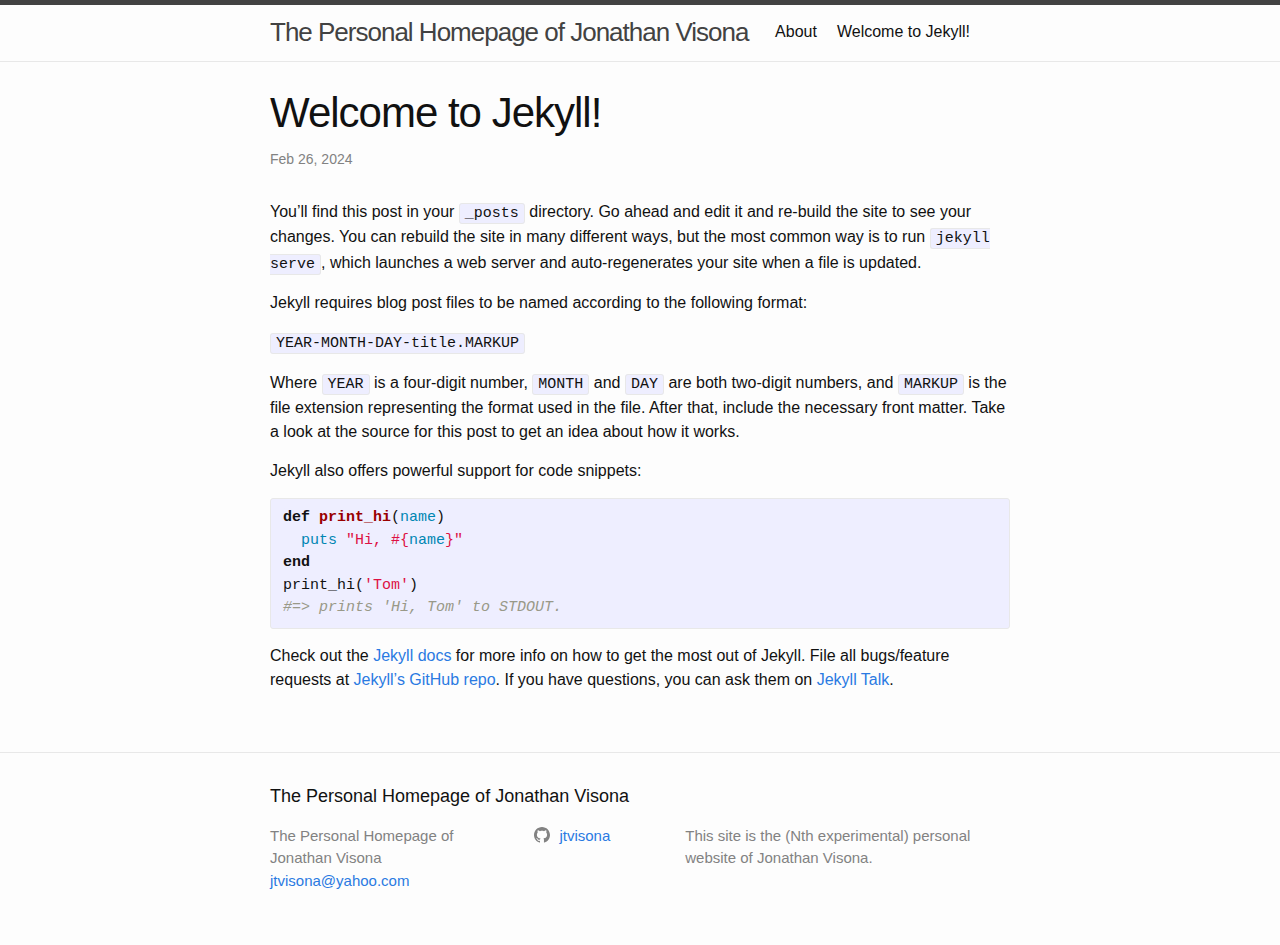
<file: template.html>
<!DOCTYPE html>
<html lang="en"><head>
  <meta charset="utf-8">
  <meta http-equiv="X-UA-Compatible" content="IE=edge">
  <meta name="viewport" content="width=device-width, initial-scale=1"><!-- Begin Jekyll SEO tag v2.8.0 -->
<title>Welcome to Jekyll! | The Personal Homepage of Jonathan Visona</title>
<meta name="generator" content="Jekyll v3.9.5" />
<meta property="og:title" content="Welcome to Jekyll!" />
<meta property="og:locale" content="en_US" />
<meta name="description" content="This site is the (Nth experimental) personal website of Jonathan Visona." />
<meta property="og:description" content="This site is the (Nth experimental) personal website of Jonathan Visona." />
<link rel="canonical" href="jtvisona.github.io/template.html" />
<meta property="og:url" content="jtvisona.github.io/template.html" />
<meta property="og:site_name" content="The Personal Homepage of Jonathan Visona" />
<meta property="og:type" content="article" />
<meta property="article:published_time" content="2024-02-26T12:34:27-06:00" />
<meta name="twitter:card" content="summary" />
<meta property="twitter:title" content="Welcome to Jekyll!" />
<script type="application/ld+json">
{"@context":"https://schema.org","@type":"BlogPosting","dateModified":"2024-02-26T12:34:27-06:00","datePublished":"2024-02-26T12:34:27-06:00","description":"This site is the (Nth experimental) personal website of Jonathan Visona.","headline":"Welcome to Jekyll!","mainEntityOfPage":{"@type":"WebPage","@id":"jtvisona.github.io/template.html"},"url":"jtvisona.github.io/template.html"}</script>
<!-- End Jekyll SEO tag -->
<link rel="stylesheet" href="/assets/main.css"><link type="application/atom+xml" rel="alternate" href="jtvisona.github.io/feed.xml" title="The Personal Homepage of Jonathan Visona" /></head>
<body><header class="site-header" role="banner">

  <div class="wrapper"><a class="site-title" rel="author" href="/">The Personal Homepage of Jonathan Visona</a><nav class="site-nav">
        <input type="checkbox" id="nav-trigger" class="nav-trigger" />
        <label for="nav-trigger">
          <span class="menu-icon">
            <svg viewBox="0 0 18 15" width="18px" height="15px">
              <path d="M18,1.484c0,0.82-0.665,1.484-1.484,1.484H1.484C0.665,2.969,0,2.304,0,1.484l0,0C0,0.665,0.665,0,1.484,0 h15.032C17.335,0,18,0.665,18,1.484L18,1.484z M18,7.516C18,8.335,17.335,9,16.516,9H1.484C0.665,9,0,8.335,0,7.516l0,0 c0-0.82,0.665-1.484,1.484-1.484h15.032C17.335,6.031,18,6.696,18,7.516L18,7.516z M18,13.516C18,14.335,17.335,15,16.516,15H1.484 C0.665,15,0,14.335,0,13.516l0,0c0-0.82,0.665-1.483,1.484-1.483h15.032C17.335,12.031,18,12.695,18,13.516L18,13.516z"/>
            </svg>
          </span>
        </label>

        <div class="trigger"><a class="page-link" href="/about/">About</a><a class="page-link" href="/template.html">Welcome to Jekyll!</a><a class="page-link" href="/"></a><a class="page-link" href="/jtvisona.github.io/"></a></div>
      </nav></div>
</header>
<main class="page-content" aria-label="Content">
      <div class="wrapper">
        <article class="post h-entry" itemscope itemtype="http://schema.org/BlogPosting">

  <header class="post-header">
    <h1 class="post-title p-name" itemprop="name headline">Welcome to Jekyll!</h1>
    <p class="post-meta">
      <time class="dt-published" datetime="2024-02-26T12:34:27-06:00" itemprop="datePublished">Feb 26, 2024
      </time></p>
  </header>

  <div class="post-content e-content" itemprop="articleBody">
    <p>You’ll find this post in your <code class="language-plaintext highlighter-rouge">_posts</code> directory. Go ahead and edit it and re-build the site to see your changes. You can rebuild the site in many different ways, but the most common way is to run <code class="language-plaintext highlighter-rouge">jekyll serve</code>, which launches a web server and auto-regenerates your site when a file is updated.</p>

<p>Jekyll requires blog post files to be named according to the following format:</p>

<p><code class="language-plaintext highlighter-rouge">YEAR-MONTH-DAY-title.MARKUP</code></p>

<p>Where <code class="language-plaintext highlighter-rouge">YEAR</code> is a four-digit number, <code class="language-plaintext highlighter-rouge">MONTH</code> and <code class="language-plaintext highlighter-rouge">DAY</code> are both two-digit numbers, and <code class="language-plaintext highlighter-rouge">MARKUP</code> is the file extension representing the format used in the file. After that, include the necessary front matter. Take a look at the source for this post to get an idea about how it works.</p>

<p>Jekyll also offers powerful support for code snippets:</p>

<figure class="highlight"><pre><code class="language-ruby" data-lang="ruby"><span class="k">def</span> <span class="nf">print_hi</span><span class="p">(</span><span class="nb">name</span><span class="p">)</span>
  <span class="nb">puts</span> <span class="s2">"Hi, </span><span class="si">#{</span><span class="nb">name</span><span class="si">}</span><span class="s2">"</span>
<span class="k">end</span>
<span class="n">print_hi</span><span class="p">(</span><span class="s1">'Tom'</span><span class="p">)</span>
<span class="c1">#=&gt; prints 'Hi, Tom' to STDOUT.</span></code></pre></figure>

<p>Check out the <a href="https://jekyllrb.com/docs/home">Jekyll docs</a> for more info on how to get the most out of Jekyll. File all bugs/feature requests at <a href="https://github.com/jekyll/jekyll">Jekyll’s GitHub repo</a>. If you have questions, you can ask them on <a href="https://talk.jekyllrb.com/">Jekyll Talk</a>.</p>


  </div><a class="u-url" href="/template.html" hidden></a>
</article>

      </div>
    </main><footer class="site-footer h-card">
  <data class="u-url" href="/"></data>

  <div class="wrapper">

    <h2 class="footer-heading">The Personal Homepage of Jonathan Visona</h2>

    <div class="footer-col-wrapper">
      <div class="footer-col footer-col-1">
        <ul class="contact-list">
          <li class="p-name">The Personal Homepage of Jonathan Visona</li><li><a class="u-email" href="mailto:jtvisona@yahoo.com">jtvisona@yahoo.com</a></li></ul>
      </div>

      <div class="footer-col footer-col-2"><ul class="social-media-list"><li><a href="https://github.com/jtvisona"><svg class="svg-icon"><use xlink:href="/assets/minima-social-icons.svg#github"></use></svg> <span class="username">jtvisona</span></a></li></ul>
</div>

      <div class="footer-col footer-col-3">
        <p>This site is the (Nth experimental) personal website of Jonathan Visona.</p>
      </div>
    </div>

  </div>

</footer>
</body>

</html>
</file>
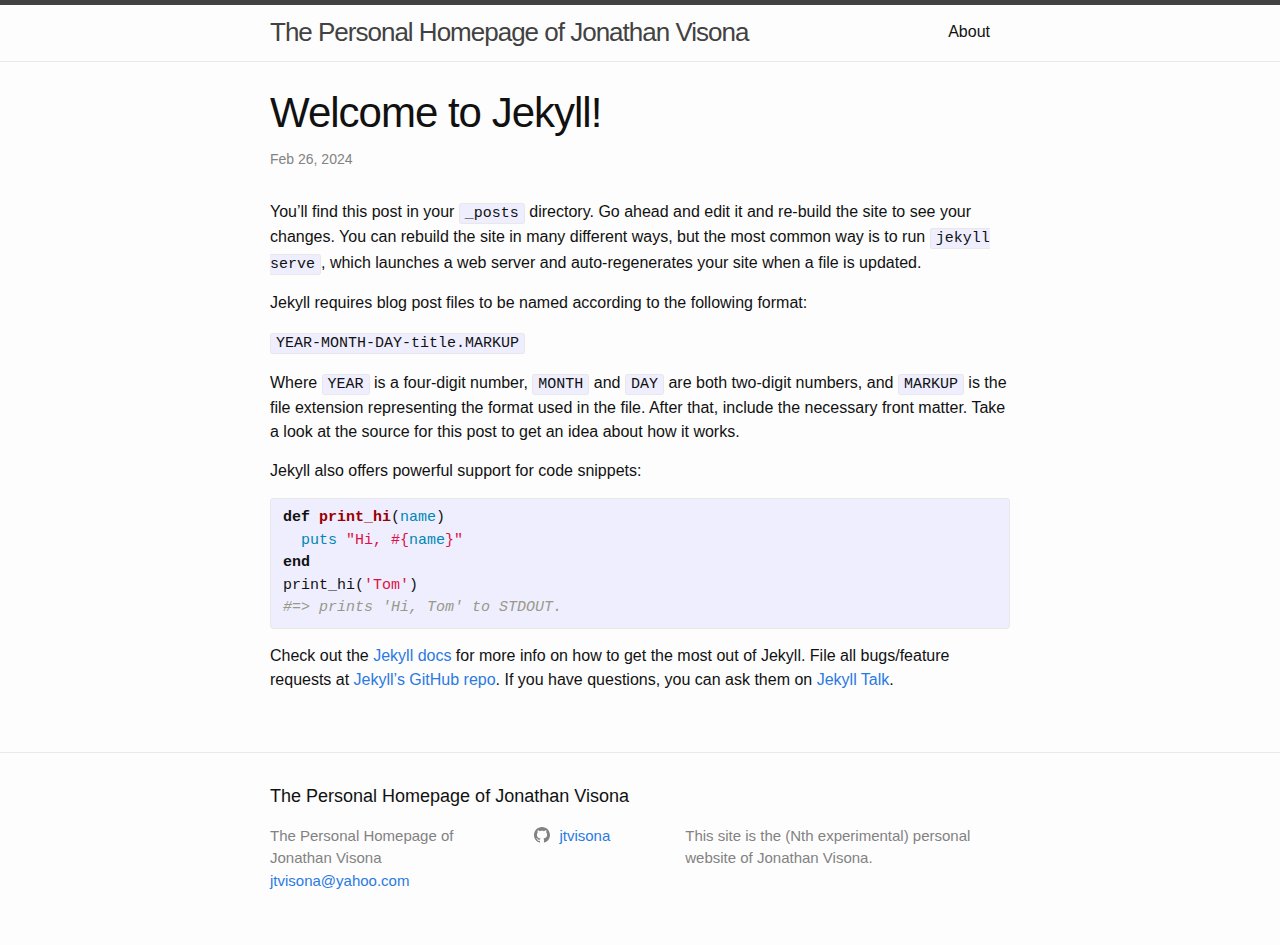
<file: jekyll/update/2024/02/26/welcome-to-jekyll.html>
<!DOCTYPE html>
<html lang="en"><head>
  <meta charset="utf-8">
  <meta http-equiv="X-UA-Compatible" content="IE=edge">
  <meta name="viewport" content="width=device-width, initial-scale=1"><!-- Begin Jekyll SEO tag v2.8.0 -->
<title>Welcome to Jekyll! | The Personal Homepage of Jonathan Visona</title>
<meta name="generator" content="Jekyll v3.9.5" />
<meta property="og:title" content="Welcome to Jekyll!" />
<meta property="og:locale" content="en_US" />
<meta name="description" content="You’ll find this post in your _posts directory. Go ahead and edit it and re-build the site to see your changes. You can rebuild the site in many different ways, but the most common way is to run jekyll serve, which launches a web server and auto-regenerates your site when a file is updated." />
<meta property="og:description" content="You’ll find this post in your _posts directory. Go ahead and edit it and re-build the site to see your changes. You can rebuild the site in many different ways, but the most common way is to run jekyll serve, which launches a web server and auto-regenerates your site when a file is updated." />
<link rel="canonical" href="jtvisona.github.io/jekyll/update/2024/02/26/welcome-to-jekyll.html" />
<meta property="og:url" content="jtvisona.github.io/jekyll/update/2024/02/26/welcome-to-jekyll.html" />
<meta property="og:site_name" content="The Personal Homepage of Jonathan Visona" />
<meta property="og:type" content="article" />
<meta property="article:published_time" content="2024-02-26T12:34:27-06:00" />
<meta name="twitter:card" content="summary" />
<meta property="twitter:title" content="Welcome to Jekyll!" />
<script type="application/ld+json">
{"@context":"https://schema.org","@type":"BlogPosting","dateModified":"2024-02-26T12:34:27-06:00","datePublished":"2024-02-26T12:34:27-06:00","description":"You’ll find this post in your _posts directory. Go ahead and edit it and re-build the site to see your changes. You can rebuild the site in many different ways, but the most common way is to run jekyll serve, which launches a web server and auto-regenerates your site when a file is updated.","headline":"Welcome to Jekyll!","mainEntityOfPage":{"@type":"WebPage","@id":"jtvisona.github.io/jekyll/update/2024/02/26/welcome-to-jekyll.html"},"url":"jtvisona.github.io/jekyll/update/2024/02/26/welcome-to-jekyll.html"}</script>
<!-- End Jekyll SEO tag -->
<link rel="stylesheet" href="/assets/main.css"><link type="application/atom+xml" rel="alternate" href="jtvisona.github.io/feed.xml" title="The Personal Homepage of Jonathan Visona" /></head>
<body><header class="site-header" role="banner">

  <div class="wrapper"><a class="site-title" rel="author" href="/">The Personal Homepage of Jonathan Visona</a><nav class="site-nav">
        <input type="checkbox" id="nav-trigger" class="nav-trigger" />
        <label for="nav-trigger">
          <span class="menu-icon">
            <svg viewBox="0 0 18 15" width="18px" height="15px">
              <path d="M18,1.484c0,0.82-0.665,1.484-1.484,1.484H1.484C0.665,2.969,0,2.304,0,1.484l0,0C0,0.665,0.665,0,1.484,0 h15.032C17.335,0,18,0.665,18,1.484L18,1.484z M18,7.516C18,8.335,17.335,9,16.516,9H1.484C0.665,9,0,8.335,0,7.516l0,0 c0-0.82,0.665-1.484,1.484-1.484h15.032C17.335,6.031,18,6.696,18,7.516L18,7.516z M18,13.516C18,14.335,17.335,15,16.516,15H1.484 C0.665,15,0,14.335,0,13.516l0,0c0-0.82,0.665-1.483,1.484-1.483h15.032C17.335,12.031,18,12.695,18,13.516L18,13.516z"/>
            </svg>
          </span>
        </label>

        <div class="trigger"><a class="page-link" href="/about/">About</a><a class="page-link" href="/"></a></div>
      </nav></div>
</header>
<main class="page-content" aria-label="Content">
      <div class="wrapper">
        <article class="post h-entry" itemscope itemtype="http://schema.org/BlogPosting">

  <header class="post-header">
    <h1 class="post-title p-name" itemprop="name headline">Welcome to Jekyll!</h1>
    <p class="post-meta">
      <time class="dt-published" datetime="2024-02-26T12:34:27-06:00" itemprop="datePublished">Feb 26, 2024
      </time></p>
  </header>

  <div class="post-content e-content" itemprop="articleBody">
    <p>You’ll find this post in your <code class="language-plaintext highlighter-rouge">_posts</code> directory. Go ahead and edit it and re-build the site to see your changes. You can rebuild the site in many different ways, but the most common way is to run <code class="language-plaintext highlighter-rouge">jekyll serve</code>, which launches a web server and auto-regenerates your site when a file is updated.</p>

<p>Jekyll requires blog post files to be named according to the following format:</p>

<p><code class="language-plaintext highlighter-rouge">YEAR-MONTH-DAY-title.MARKUP</code></p>

<p>Where <code class="language-plaintext highlighter-rouge">YEAR</code> is a four-digit number, <code class="language-plaintext highlighter-rouge">MONTH</code> and <code class="language-plaintext highlighter-rouge">DAY</code> are both two-digit numbers, and <code class="language-plaintext highlighter-rouge">MARKUP</code> is the file extension representing the format used in the file. After that, include the necessary front matter. Take a look at the source for this post to get an idea about how it works.</p>

<p>Jekyll also offers powerful support for code snippets:</p>

<figure class="highlight"><pre><code class="language-ruby" data-lang="ruby"><span class="k">def</span> <span class="nf">print_hi</span><span class="p">(</span><span class="nb">name</span><span class="p">)</span>
  <span class="nb">puts</span> <span class="s2">"Hi, </span><span class="si">#{</span><span class="nb">name</span><span class="si">}</span><span class="s2">"</span>
<span class="k">end</span>
<span class="n">print_hi</span><span class="p">(</span><span class="s1">'Tom'</span><span class="p">)</span>
<span class="c1">#=&gt; prints 'Hi, Tom' to STDOUT.</span></code></pre></figure>

<p>Check out the <a href="https://jekyllrb.com/docs/home">Jekyll docs</a> for more info on how to get the most out of Jekyll. File all bugs/feature requests at <a href="https://github.com/jekyll/jekyll">Jekyll’s GitHub repo</a>. If you have questions, you can ask them on <a href="https://talk.jekyllrb.com/">Jekyll Talk</a>.</p>


  </div><a class="u-url" href="/jekyll/update/2024/02/26/welcome-to-jekyll.html" hidden></a>
</article>

      </div>
    </main><footer class="site-footer h-card">
  <data class="u-url" href="/"></data>

  <div class="wrapper">

    <h2 class="footer-heading">The Personal Homepage of Jonathan Visona</h2>

    <div class="footer-col-wrapper">
      <div class="footer-col footer-col-1">
        <ul class="contact-list">
          <li class="p-name">The Personal Homepage of Jonathan Visona</li><li><a class="u-email" href="mailto:jtvisona@yahoo.com">jtvisona@yahoo.com</a></li></ul>
      </div>

      <div class="footer-col footer-col-2"><ul class="social-media-list"><li><a href="https://github.com/jtvisona"><svg class="svg-icon"><use xlink:href="/assets/minima-social-icons.svg#github"></use></svg> <span class="username">jtvisona</span></a></li></ul>
</div>

      <div class="footer-col footer-col-3">
        <p>This site is the (Nth experimental) personal website of Jonathan Visona.</p>
      </div>
    </div>

  </div>

</footer>
</body>

</html>
</file>
<file: assets/main.css>
/** Reset some basic elements */
body, h1, h2, h3, h4, h5, h6, p, blockquote, pre, hr, dl, dd, ol, ul, figure { margin: 0; padding: 0; }

/** Basic styling */
body { font: 400 16px/1.5 -apple-system, BlinkMacSystemFont, "Segoe UI", Roboto, Helvetica, Arial, sans-serif, "Apple Color Emoji", "Segoe UI Emoji", "Segoe UI Symbol"; color: #111; background-color: #fdfdfd; -webkit-text-size-adjust: 100%; -webkit-font-feature-settings: "kern" 1; -moz-font-feature-settings: "kern" 1; -o-font-feature-settings: "kern" 1; font-feature-settings: "kern" 1; font-kerning: normal; display: flex; min-height: 100vh; flex-direction: column; }

/** Set `margin-bottom` to maintain vertical rhythm */
h1, h2, h3, h4, h5, h6, p, blockquote, pre, ul, ol, dl, figure, .highlight { margin-bottom: 15px; }

/** `main` element */
main { display: block; /* Default value of `display` of `main` element is 'inline' in IE 11. */ }

/** Images */
img { max-width: 100%; vertical-align: middle; }

.image-left {
  float: left;
  margin-right: 15px;
}

/** Figures */
figure > img { display: block; }

figcaption { font-size: 14px; }

/** Lists */
ul, ol { margin-left: 30px; }

li > ul, li > ol { margin-bottom: 0; }

/** Headings */
h1, h2, h3, h4, h5, h6 { font-weight: 400; }

/** Links */
a { color: #2a7ae2; text-decoration: none; }
a:visited { color: #1756a9; }
a:hover { color: #111; text-decoration: underline; }
.social-media-list a:hover { text-decoration: none; }
.social-media-list a:hover .username { text-decoration: underline; }

/** Blockquotes */
blockquote { color: #828282; border-left: 4px solid #e8e8e8; padding-left: 15px; font-size: 18px; letter-spacing: -1px; font-style: italic; }
blockquote > :last-child { margin-bottom: 0; }

/** Code formatting */
pre, code { font-size: 15px; border: 1px solid #e8e8e8; border-radius: 3px; background-color: #eef; }

code { padding: 1px 5px; }

pre { padding: 8px 12px; overflow-x: auto; }
pre > code { border: 0; padding-right: 0; padding-left: 0; }

/** Wrapper */
.wrapper { max-width: -webkit-calc(800px - (30px * 2)); max-width: calc(800px - (30px * 2)); margin-right: auto; margin-left: auto; padding-right: 30px; padding-left: 30px; }
@media screen and (max-width: 800px) { .wrapper { max-width: -webkit-calc(800px - (30px)); max-width: calc(800px - (30px)); padding-right: 15px; padding-left: 15px; } }

/** Clearfix */
.wrapper:after, .footer-col-wrapper:after { content: ""; display: table; clear: both; }

/** Icons */
.svg-icon { width: 16px; height: 16px; display: inline-block; fill: #828282; padding-right: 5px; vertical-align: text-top; }

.social-media-list li + li { padding-top: 5px; }

/** Tables */
table { margin-bottom: 30px; width: 100%; text-align: left; color: #3f3f3f; border-collapse: collapse; border: 1px solid #e8e8e8; }
table tr:nth-child(even) { background-color: #f7f7f7; }
table th, table td { padding: 10px 15px; }
table th { background-color: #f0f0f0; border: 1px solid #dedede; border-bottom-color: #c9c9c9; }
table td { border: 1px solid #e8e8e8; }

/** Site header */
.site-header { border-top: 5px solid #424242; border-bottom: 1px solid #e8e8e8; min-height: 55.95px; position: relative; }

.site-title { font-size: 26px; font-weight: 300; line-height: 54px; letter-spacing: -1px; margin-bottom: 0; float: left; }
.site-title, .site-title:visited { color: #424242; }

.site-nav { float: right; line-height: 54px; }
.site-nav .nav-trigger { display: none; }
.site-nav .menu-icon { display: none; }
.site-nav .page-link { color: #111; line-height: 1.5; }
.site-nav .page-link:not(:last-child) { margin-right: 20px; }
@media screen and (max-width: 600px) { .site-nav { position: absolute; top: 9px; right: 15px; background-color: #fdfdfd; border: 1px solid #e8e8e8; border-radius: 5px; text-align: right; }
  .site-nav label[for="nav-trigger"] { display: block; float: right; width: 36px; height: 36px; z-index: 2; cursor: pointer; }
  .site-nav .menu-icon { display: block; float: right; width: 36px; height: 26px; line-height: 0; padding-top: 10px; text-align: center; }
  .site-nav .menu-icon > svg { fill: #424242; }
  .site-nav input ~ .trigger { clear: both; display: none; }
  .site-nav input:checked ~ .trigger { display: block; padding-bottom: 5px; }
  .site-nav .page-link { display: block; padding: 5px 10px; margin-left: 20px; }
  .site-nav .page-link:not(:last-child) { margin-right: 0; } }

/** Site footer */
.site-footer { border-top: 1px solid #e8e8e8; padding: 30px 0; }

.footer-heading { font-size: 18px; margin-bottom: 15px; }

.contact-list, .social-media-list { list-style: none; margin-left: 0; }

.footer-col-wrapper { font-size: 15px; color: #828282; margin-left: -15px; }

.footer-col { float: left; margin-bottom: 15px; padding-left: 15px; }

.footer-col-1 { width: -webkit-calc(35% - (30px / 2)); width: calc(35% - (30px / 2)); }

.footer-col-2 { width: -webkit-calc(20% - (30px / 2)); width: calc(20% - (30px / 2)); }

.footer-col-3 { width: -webkit-calc(45% - (30px / 2)); width: calc(45% - (30px / 2)); }

@media screen and (max-width: 800px) { .footer-col-1, .footer-col-2 { width: -webkit-calc(50% - (30px / 2)); width: calc(50% - (30px / 2)); }
  .footer-col-3 { width: -webkit-calc(100% - (30px / 2)); width: calc(100% - (30px / 2)); } }
@media screen and (max-width: 600px) { .footer-col { float: none; width: -webkit-calc(100% - (30px / 2)); width: calc(100% - (30px / 2)); } }
/** Page content */
.page-content { padding: 30px 0; flex: 1; }

.page-heading { font-size: 32px; }

.post-list-heading { font-size: 28px; }

.post-list { margin-left: 0; list-style: none; }
.post-list > li { margin-bottom: 30px; }

.post-meta { font-size: 14px; color: #828282; }

.post-link { display: block; font-size: 24px; }

/** Posts */
.post-header { margin-bottom: 30px; }

.post-title { font-size: 42px; letter-spacing: -1px; line-height: 1; }
@media screen and (max-width: 800px) { .post-title { font-size: 36px; } }

.post-content { margin-bottom: 30px; }
.post-content h2 { font-size: 32px; }
@media screen and (max-width: 800px) { .post-content h2 { font-size: 28px; } }
.post-content h3 { font-size: 26px; }
@media screen and (max-width: 800px) { .post-content h3 { font-size: 22px; } }
.post-content h4 { font-size: 20px; }
@media screen and (max-width: 800px) { .post-content h4 { font-size: 18px; } }

/** Syntax highlighting styles */
.highlight { background: #fff; }
.highlighter-rouge .highlight { background: #eef; }
.highlight .c { color: #998; font-style: italic; }
.highlight .err { color: #a61717; background-color: #e3d2d2; }
.highlight .k { font-weight: bold; }
.highlight .o { font-weight: bold; }
.highlight .cm { color: #998; font-style: italic; }
.highlight .cp { color: #999; font-weight: bold; }
.highlight .c1 { color: #998; font-style: italic; }
.highlight .cs { color: #999; font-weight: bold; font-style: italic; }
.highlight .gd { color: #000; background-color: #fdd; }
.highlight .gd .x { color: #000; background-color: #faa; }
.highlight .ge { font-style: italic; }
.highlight .gr { color: #a00; }
.highlight .gh { color: #999; }
.highlight .gi { color: #000; background-color: #dfd; }
.highlight .gi .x { color: #000; background-color: #afa; }
.highlight .go { color: #888; }
.highlight .gp { color: #555; }
.highlight .gs { font-weight: bold; }
.highlight .gu { color: #aaa; }
.highlight .gt { color: #a00; }
.highlight .kc { font-weight: bold; }
.highlight .kd { font-weight: bold; }
.highlight .kp { font-weight: bold; }
.highlight .kr { font-weight: bold; }
.highlight .kt { color: #458; font-weight: bold; }
.highlight .m { color: #099; }
.highlight .s { color: #d14; }
.highlight .na { color: #008080; }
.highlight .nb { color: #0086B3; }
.highlight .nc { color: #458; font-weight: bold; }
.highlight .no { color: #008080; }
.highlight .ni { color: #800080; }
.highlight .ne { color: #900; font-weight: bold; }
.highlight .nf { color: #900; font-weight: bold; }
.highlight .nn { color: #555; }
.highlight .nt { color: #000080; }
.highlight .nv { color: #008080; }
.highlight .ow { font-weight: bold; }
.highlight .w { color: #bbb; }
.highlight .mf { color: #099; }
.highlight .mh { color: #099; }
.highlight .mi { color: #099; }
.highlight .mo { color: #099; }
.highlight .sb { color: #d14; }
.highlight .sc { color: #d14; }
.highlight .sd { color: #d14; }
.highlight .s2 { color: #d14; }
.highlight .se { color: #d14; }
.highlight .sh { color: #d14; }
.highlight .si { color: #d14; }
.highlight .sx { color: #d14; }
.highlight .sr { color: #009926; }
.highlight .s1 { color: #d14; }
.highlight .ss { color: #990073; }
.highlight .bp { color: #999; }
.highlight .vc { color: #008080; }
.highlight .vg { color: #008080; }
.highlight .vi { color: #008080; }
.highlight .il { color: #099; }
</file>
